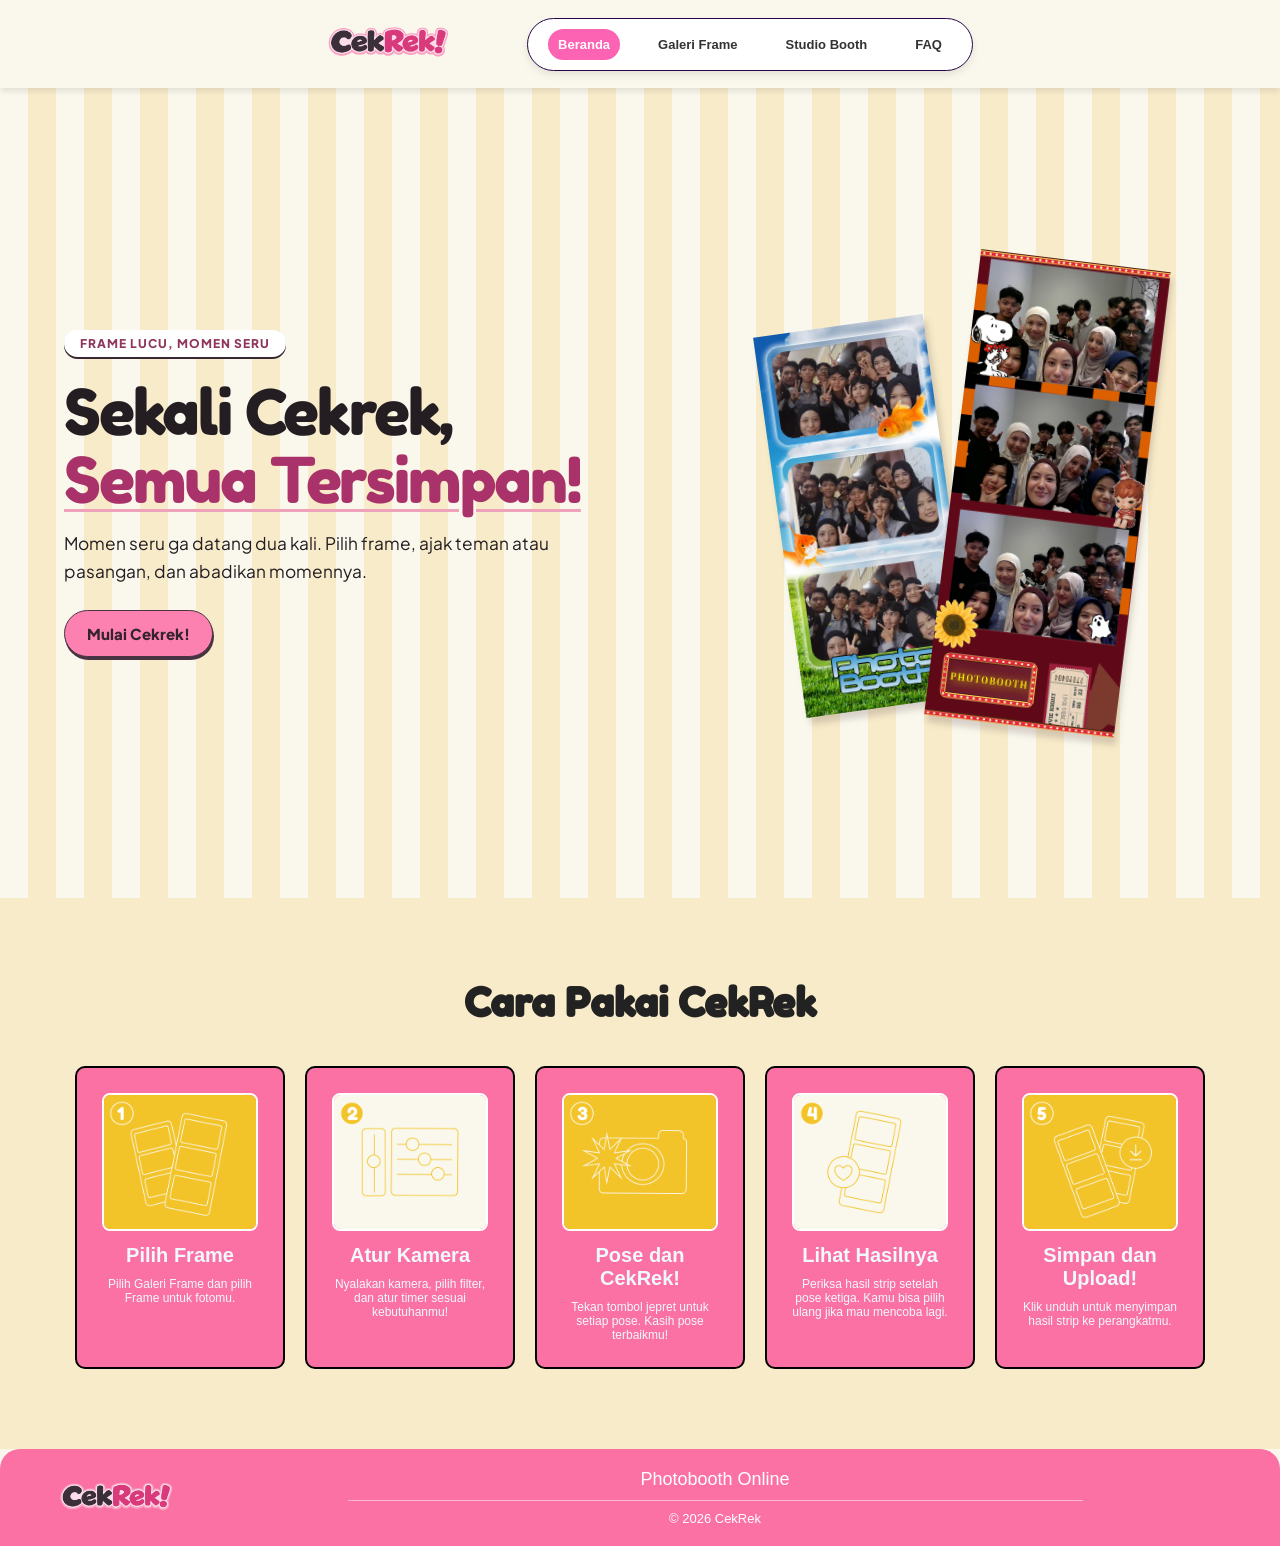
<file: index.html>
<!DOCTYPE html>
<html lang="id">
<head>
  <meta charset="UTF-8">
  <meta name="viewport" content="width=device-width, initial-scale=1">
  <title>CEKREK Studio</title>
  <link rel="icon" type="image/png" href="gambar/favicon-32.png">

  <link rel="stylesheet" href="css/base.css">
  <link rel="stylesheet" href="css/navbar.css">
  <link rel="stylesheet" href="css/landing.css">
  <link rel="stylesheet" href="css/panduan.css">
  <link rel="stylesheet" href="css/galeri-frame.css">
  <link rel="stylesheet" href="css/kamera.css">
  <link rel="stylesheet" href="css/faq.css">

  <script src="js/navbar.js" defer></script>
  <script src="js/galeri-frame.js" defer></script>
  <script src="js/kamera.js" defer></script>
  <script src="js/faq.js" defer></script>
  <link rel="stylesheet" href="css/navigasi.css">
  <script src="js/navigasi.js" defer></script>
</head>
<body>
  
  <!-- NAVBAR START -->
  <nav class="navbar">
    <div class="wrapper">
      <div class="logo">
        <img src="gambar/Logo_New.png" alt="Logo CekRek">
      </div>

      <button class="menu-toggle" type="button" aria-expanded="false" aria-controls="menu-utama">Menu</button>

      <ul class="nav-menu" id="menu-utama">
        <li><a href="#beranda" class="active">Beranda</a></li>
        <li><a href="#galeri-frame">Galeri Frame</a></li>
        <li><a href="#studio">Studio Booth</a></li>
        <li><a href="#faq">FAQ</a></li>
      </ul>
    </div>
  </nav>
  <!-- NAVBAR END -->

  <!-- HERO / LANDING PAGE SECTION -->
  <div id="beranda" data-layar tabindex="-1">
  <section class="hero" aria-labelledby="judul-beranda">
    <div class="hero-salinan">
      <p class="hero-label">Frame lucu, momen seru</p>
      <h1 id="judul-beranda">Sekali Cekrek,<br><em>Semua Tersimpan!</em></h1>
      <p class="hero-deskripsi">Momen seru ga datang dua kali. Pilih frame, ajak teman atau pasangan, dan abadikan momennya.</p>
      <div class="hero-aksi">
        <a href="#galeri-frame" class="startbutton">Mulai Cekrek!</a>
      </div>
    </div>
    <div class="hero-strip">
      <img src="gambar/fotbar.png" alt="Contoh strip foto pertama">
      <img src="gambar/hasil-foto2.png" alt="Contoh strip foto kedua">
    </div>
  </section>

  <!-- PANDUAN START HERE-->
   <section class="panduanmenu">
        <h2 style="padding-bottom: 10px; font-size: 40px;">Cara Pakai CekRek</h2>

        <div class="panduancont">
            <div class="panduancard">
                <img src="gambar/step1.png" alt="Pilih Frame">
                <h3>Pilih Frame</h3>
                <p>Pilih Galeri Frame dan pilih Frame untuk fotomu.</p>
            </div>

            <div class="panduancard">
                <img src="gambar/step2.png" alt="Atur Kamera">
                <h3>Atur Kamera</h3>
                <p>Nyalakan kamera, pilih filter, dan atur timer sesuai kebutuhanmu!</p>
            </div>

            <div class="panduancard">
                <img src="gambar/step3.png" alt="Pose dan CekRek!">
                <h3>Pose dan CekRek!</h3>
                <p>Tekan tombol jepret untuk setiap pose. Kasih pose terbaikmu!</p>
            </div>

            <div class="panduancard">
                <img src="gambar/step4.png" alt="Lihat Hasilnya">
                <h3>Lihat Hasilnya</h3>
                <p>Periksa hasil strip setelah pose ketiga. Kamu bisa pilih ulang jika mau mencoba lagi.</p>
            </div>

            <div class="panduancard">
                <img src="gambar/step5.png" alt="Simpan dan Upload!">
                <h3>Simpan dan Upload!</h3>
                <p>Klik unduh untuk menyimpan hasil strip ke perangkatmu.</p>
            </div>
        </div>
    </section>

  
  </div>

  <!-- GALERI FRAME SECTION -->
      <section id="galeri-frame" data-layar tabindex="-1" hidden class="galeri-frame-section">
        <div class="container">
          <div class="header">
            <h1>Galeri Frame</h1>
            <p>Satu frame tepat bikin hasil fotomu makin berkesan, pilih dan masuk ke studio yuk!</p>
          </div>

          <div class="grid">
            <div class="card yellow active" data-frame="1" onclick="selectCard(this)">
              <span class="badge-terpilih">&#10003; Terpilih</span>
              <div class="frame-box">
                <img src="gambar/frame1.png" alt="Frame 1">
              </div>
              <div class="info">
                <div class="info-header">
                  <h3>Red Varsity Club</h3>
                  <span class="tag-populer">Populer</span>
                </div>
                <p>Nuansa merah klasik dan emblem varsity.</p>
              </div>
              <button class="btn">Pakai Frame</button>
            </div>

            <div class="card red" data-frame="2" onclick="selectCard(this)">
              <span class="badge-terpilih">&#10003; Terpilih</span>
              <div class="frame-box">
                <img src="gambar/frame2.png" alt="Frame 2">
              </div>
              <div class="info">
                <h3>Gingham Picnic</h3>
                <p>Motif kotak-kotak cokelat warm bergaya piknik yang cozy dan estetik.</p>
              </div>
              <button class="btn">Pakai Frame</button>
            </div>

            <div class="card purple" data-frame="3" onclick="selectCard(this)">
              <span class="badge-terpilih">&#10003; Terpilih</span>
              <div class="frame-box">
                <img src="gambar/frame3.png" alt="Frame 3">
              </div>
              <div class="info">
                <h3>SRIFOTON 2026</h3>
                <p>Strip ungu pastel dari SRIFOTON 2026</p>
              </div>
              <button class="btn">Pakai Frame</button>
            </div>

            <div class="card green" data-frame="4" onclick="selectCard(this)">
              <span class="badge-terpilih">&#10003; Terpilih</span>
              <div class="frame-box">
                <img src="gambar/frame4.png" alt="Frame 4">
              </div>
              <div class="info">
                <h3>Sunny Goldfish Booth</h3>
                <p>Gradasi biru langit cerah yang segar serta cheerful.</p>
              </div>
              <button class="btn">Pakai Frame</button>
            </div>

            <div class="card red" data-frame="5" onclick="selectCard(this)">
              <span class="badge-terpilih">&#10003; Terpilih</span>
              <div class="frame-box">
                <img src="gambar/framee5.png" alt="Frame 5">
              </div>
              <div class="info">
                <div class="info-header">
                  <h3>Velvet Leopard Strip</h3>
                </div>
                <p>Pola leopard cokelat berani dengan bingkai oval klasik untuk hasil foto bold dan standout.</p>
              </div>
              <button class="btn">Pakai Frame</button>
            </div>

            <div class="card purple" data-frame="6" onclick="selectCard(this)">
              <span class="badge-terpilih">&#10003; Terpilih</span>
              <div class="frame-box">
                <img src="gambar/framee6.png" alt="Frame 6">
              </div>
              <div class="info">
                <h3>Hibachi Mana Pastel</h3>
                <p>Aksen kuning lembut, checker tipis, dan ilustrasi karakter chibi yang manis untuk momen santai.</p>
              </div>
              <button class="btn">Pakai Frame</button>
            </div>

          </div> <!-- Penutup div.grid -->
        </div>
      </section>

  <!-- STUDIO KAMERA SECTION -->
  <main id="studio" data-layar tabindex="-1" hidden>
    <header class="studio-heading">
      <p class="label-studio">Tentang studio</p>
      <h1>Coba studio PhotoBooth</h1>
      <p>Pilih filter dan coba kamera langsung di sini.</p>
    </header>
    <header class="judul-hasil" hidden><h1>Hasil fotomu</h1></header>
    <section class="studio-card" aria-label="Studio kamera">
      <div class="studio-body">
        <div class="studio-kamera">
          <div class="area-kamera">
            
            <span class="sudut-lensa" aria-hidden="true"></span>
            <video id="kamera" aria-label="Pratinjau kamera" autoplay muted playsinline hidden></video>
            <span id="pose">Pose 1 / 3</span>
            <output id="hitung" aria-live="assertive"></output>
            <button id="nyalakan" type="button">Nyalakan Kamera</button>
          </div>
          <div class="kontrol" role="group" aria-label="Kontrol kamera">
            <div class="alat-kiri">
              <button type="button" id="filter" value="none" title="Ganti filter kamera">
                <img src="gambar/ikon-filter.svg" alt="">
                <span>Normal</span>
              </button>
              <button type="button" id="timer" value="0" title="Ganti durasi timer">
                <img src="gambar/ikon-timer.svg" alt="">
                <span>Timer: Mati</span>
              </button>
              <button type="button" id="cermin" aria-pressed="true" title="Balik arah kamera">
                <img src="gambar/ikon-cermin.svg" alt="">
                <span>Cermin</span>
              </button>
            </div>
            <button id="jepret" type="button" aria-label="Mulai sesi foto otomatis" title="Mulai sesi foto otomatis" disabled></button>
          </div>
          <p id="pesan" role="status"></p>
        </div>
        <aside class="pilihan-frame">
          <p>Frame terpilih <strong id="nama-frame">Frame 1</strong></p>
          <canvas id="hasil" width="734" height="1800" role="img" aria-label="Pratinjau strip"></canvas>
          <button id="ulang" type="button" disabled>Ulang</button>
          <button id="lihat-hasil" type="button" disabled>Lihat Hasil</button>
          <button id="unduh" type="button" disabled>Unduh PNG</button>
        </aside>
      </div>
    </section>
  </main>

  <!-- FAQ -->
  <section class="faq" id="faq" data-layar tabindex="-1" hidden>
    <h2>FAQ</h2>

    <div class="item">
      <button class="pertanyaan">1. Apa itu CekRek?<span class="panah"></span></button>
      <p class="jawaban">CekRek itu website photobooth online yang bikin kamu bisa foto seru langsung dari browser, tanpa perlu antre di booth. Tinggal pilih frame favoritmu, cekrek, dan hasilnya siap diunduh. Cocok buat foto bareng teman, sahabat, atau sekadar gaya sendirian!</p>
    </div>

    <div class="item">
      <button class="pertanyaan">2. Bagaimana cara menggunakan CekRek?<span class="panah"></span></button>
      <p class="jawaban">Gampang banget! Pilih frame yang kamu suka, klik tombol nyalakan kamera, lalu izinkan akses kamera di browser. Tekan jepret sekali, lalu ganti pose untuk foto kedua dan ketiga. Kalau sudah puas, tinggal unduh hasilnya sebagai gambar PNG. Kalau kurang cocok, kamu bisa foto ulang sepuasnya!</p>
    </div>

    <div class="item">
      <button class="pertanyaan">3. Apakah CekRek gratis?<span class="panah"></span></button>
      <p class="jawaban">Gratis! Kamu bebas foto sebanyak yang kamu mau tanpa biaya apa pun dan tanpa perlu daftar akun. Jadi tidak perlu khawatir soal kuota jepretan, silakan berkreasi sepuasnya!</p>
    </div>

    <div class="item">
      <button class="pertanyaan">4. Apakah saya perlu menginstal aplikasi untuk menggunakan CekRek?<span class="panah"></span></button>
      <p class="jawaban">Gak perlu sama sekali! CekRek langsung jalan lewat browser di laptop maupun HP, jadi tinggal buka websitenya dan langsung foto. Hemat memori dan praktis! Pastikan saja kameramu aktif dan browsernya mengizinkan akses kamera.</p>
    </div>
  </section>
  <!-- FAQ END -->

  <!-- FOOTER -->
  <footer class="footer">
    <img src="gambar/Logo_New.png" alt="Logo CekRek" class="footer-logo">
    <div class="tengah">
      <p class="tagline">Photobooth Online</p>
      <hr>
      <p class="copy">&copy; 2026 CekRek</p>
    </div>
  </footer>

</body>
</html>
</file>
<file: css/base.css>
@font-face { font-family: Fredoka; src: url('../assets/fredoka-one.ttf'); }
@font-face { font-family: Jakarta; src: url('../assets/jakarta-400.ttf'); }
@font-face { font-family: Jakarta; src: url('../assets/jakarta-800.ttf'); font-weight: 800; }

:root {
  --font-sans: "Plus Jakarta Sans", sans-serif;  
  --font-display: "Fredoka", cursive;            
  --color-cream: #faf8ec;                      
  --color-pink: #fb71a4;                        
  --color-pink-dark: #e8508a;                    
  --color-pink-soft: #fff0f6;                    
  --color-plum: #7a3e53;                        
  --color-ink: #222222;                          
  --color-white: #ffffff;
  --color-yellow: #f5da69;
}

* { box-sizing: border-box; }
body { margin: 0; background: var(--color-cream); color: #222; font-family: Jakarta, Arial, sans-serif; }
/*e681a8*/
</file>
<file: css/navbar.css>
* {
    margin: 0;
    padding: 0;
    box-sizing: border-box;
    font-family: 'Plus Jakarta Sans', sans-serif;
    font-size: 13px;
}
html {
    scroll-behavior: smooth;
}

body {
    width: 100%;
}

.wrapper {
    max-width: 1100px;
    margin: 0 auto;
    display: flex;
    justify-content: center;
    align-items: center;
    padding-top: 10px;
    padding-bottom: 10px;
    padding-left: 20px;
    padding-right: 20px;
}

.navbar {
    width: 100%;
    background-color: var(--color-cream);
    position: sticky;
    top: 0;
    z-index: 1000;
    box-shadow: 0px 4px 6px -1px rgba(0,0,0,0.1);
    padding: 6px 0;
}

.logo img {
    width: 160px;
    height: auto;
    object-fit: contain;
}

.nav-menu {
    display: flex;
    list-style: none;
    align-items: center;
    gap: 28px;
    background-color: #ffffff;
    padding: 10px 20px;
    margin-left: 60px;
    border-radius: 50px;
    box-shadow: 0px 4px 10px -1px rgba(0,0,0,0.1);
    border: 1px solid #270749;
}

.nav-menu li a {
    text-decoration: none;
    color: #333;
    font-weight: bold;
    white-space: nowrap;
    display: inline-block;
    text-align: center;
    padding: 8px 10px;
    border-radius: 50px;
    background-color: transparent;
    transition: background-color 0.3s ease, color 0.3s ease;
}

.nav-menu li a:hover {
    background-color: #fdd5db;
    color: #fc63b2;
}

.nav-menu li a.active {
    background-color: #fc63b2;
    color: #ffffff;
}
.menu-toggle {
    display: none;
    cursor: pointer;
    font-weight: bold;
    color: #333;
    background-color: #ffffff;
    padding: 10px 20px;
    border-radius: 50px;
    box-shadow: 0px 4px 10px -1px rgba(0,0,0,0.1);
    border: 1px solid #270749;
}

@media screen and (max-width: 850px) {
    .menu-toggle {
        display: block;
    }

    .nav-menu {
        display: none;
        flex-direction: column;
        position: absolute;
        top: 100%;
        width: 100%;
        background-color: #FAF8EC;
        padding: 20px;
        margin-left: 0;
        box-shadow: 0px 4px 10px -1px rgba(0,0,0,0.1);
        text-align: center;
        gap: 15px;
    }

    .nav-menu.active {
        display: flex;
    }
}
</file>
<file: css/landing.css>
.hero {
  display: grid;
  grid-template-columns: minmax(0, 1.25fr) minmax(0, 1fr);
  align-items: center;
  gap: clamp(20px, 3vw, 52px);
  min-height: calc(100svh - 90px);
  padding: clamp(32px, 5vw, 72px) max(5vw, calc((100% - 1280px) / 2));
  background: #fbf8ef;
  color: #241e22;
  overflow: hidden;
  background: repeating-linear-gradient(
        90deg,
        var(--color-cream) 0 28px,
        #f7ebc9 28px 56px
    );
}
.hero-label {
  display: inline-block;
  padding: 6px 16px;
  background: white;
  color: #8e365c;
  border-radius: 20px;
  box-shadow: 0 2px #392732;
  font: 800 12px Jakarta, sans-serif;
  text-transform: uppercase;
  letter-spacing: 1px;
}
#judul-beranda {
  margin: 22px 0 16px;
  font: 400 clamp(38px, 4.9vw, 76px)/1.08 Fredoka, sans-serif;
  letter-spacing: -.035em;
}
#judul-beranda em {
  font: inherit;
  color: #a83269;
  text-decoration: underline #eea3bb 3px;
  text-underline-offset: .1em;
}
.hero-deskripsi { max-width: 41ch; font: 400 clamp(16px, 1.35vw, 20px)/1.6 Jakarta, sans-serif; }
.hero-aksi { display: flex; flex-wrap: wrap; gap: 12px; margin-top: 24px; }
.hero-aksi a {
  text-decoration: none; color: #34232e; font: 800 15px Jakarta, sans-serif;
  padding: 13px 22px; background: white; border: 1px solid #483342;
  border-radius: 24px; box-shadow: 1px 3px #483342;
}
.hero-aksi .startbutton { background: #fc81b0; }
.hero-aksi a:hover { transform: translateY(-2px); background: #e681a8; }
.hero-strip { position: relative; width: 100%; height: clamp(330px, 39vw, 550px); }
.hero-strip img {
  position: absolute; object-fit: contain;
  filter: drop-shadow(3px 7px 3px #47283730);
}
.hero-strip img:nth-child(1) { width: 52%; height: 77%; top: 16%; left: 3%; transform: rotate(-8deg); }
.hero-strip img:nth-child(2){ width: 58%; height: 94%; top: 3%; left: 37%; transform: rotate(7deg); }
@media (max-width: 720px) {
  .hero { grid-template-columns: 1fr; min-height: auto; padding: 36px 6vw 28px; }
  .hero-strip { justify-self: center; max-width: 390px; height: clamp(265px, 68vw, 350px); }
}
</file>
<file: css/panduan.css>
/* ===== PANDUAN MENU ===== */

.panduanmenu {
    background-color: #f7ebc9;
    width: 100%;
    box-sizing: border-box;
    height: auto;
    padding: 80px 40px;
    margin: 0;
    text-align: center;
}

.panduancont {
    display: flex;
    justify-content: center;
    align-items: stretch;
    flex-wrap: wrap;
    gap: 20px;
    margin-top: 30px;
}

.panduancard {
    background-color: #fb71a4;
    color: aliceblue;
    height: auto;
    width: 210px;
    box-sizing: border-box;
    border-radius: 10px;
    padding: 25px;
    text-align: center;
    border: 2px solid #000000;
}

.panduancard img {
    width: 100%;
    height: auto;
    object-fit: cover;
    border-radius: 8px;
    border: 2px solid rgb(255, 255, 255);
    box-sizing: border-box;
}

.panduanmenu h2 {
    font-family: 'Fredoka', cursive;
}

.panduancard h3 {
    font-family: 'Plus Jakarta Sans', sans-serif;
    margin-top: 10px;
    font-size: 20px;
}

.panduancard p {
    font-family: 'Plus Jakarta Sans', sans-serif;
    margin-top: 10px;
    font-size: 12px;
}


/* ===== TABLET ===== */

@media screen and (max-width: 768px) {

    .panduanmenu {
        padding: 60px 30px;
    }

    .panduancont {
        gap: 15px;
    }

    .panduancard {
        width: 200px;
        padding: 20px;
    }

}


/* ===== HP ===== */

@media screen and (max-width: 480px) {

    .panduanmenu {
        padding: 40px 20px;
    }

    .panduancont {
        flex-direction: column;
        align-items: center;
        gap: 20px;
        margin-top: 25px;
    }

    .panduancard {
        width: 100%;
        max-width: 300px;
        padding: 20px;
    }

    .panduancard h3 {
        font-size: 18px;
    }

    .panduancard p {
        font-size: 13px;
        line-height: 1.5;
    }

}
</file>
<file: css/galeri-frame.css>
.galeri-frame-section {
  background-color: #f8f9fa;
  padding: 24px 20px 40px 20px;
  margin-top: 0;
  border-top: none;
  font-family: 'Plus Jakarta Sans', 'Inter', system-ui, -apple-system, sans-serif;
}

.galeri-frame-section .container {
  max-width: 1200px;
  margin: 0 auto;
  background: #ffffff;
  padding: 24px;
  border-radius: 16px;
  position: relative;
  text-align: left;
}

.galeri-frame-section .header h1 {
  font-size: 24px;
  margin-bottom: 8px;
  color: #111;
  font-family: 'Plus Jakarta Sans', 'Inter', system-ui, -apple-system, sans-serif;
  font-weight: 800;
  letter-spacing: -0.02em;
}

.galeri-frame-section .header p {
  color: #666;
  margin-bottom: 24px;
  font-size: 14px;
  font-family: 'Plus Jakarta Sans', 'Inter', system-ui, -apple-system, sans-serif;
  font-weight: 400;
}

.galeri-frame-section .grid {
  display: grid;
  grid-template-columns: repeat(auto-fit, minmax(240px, 1fr));
  gap: 20px;
}

.galeri-frame-section .card {
  border-radius: 16px;
  padding: 16px;
  position: relative;
  display: flex;
  flex-direction: column;
  align-items: center;
  border: 2px solid transparent;
  transition: all 0.2s ease;
}

.galeri-frame-section .card.yellow { background-color: #fffde7; }
.galeri-frame-section .card.purple { background-color: #f3e5f5; }
.galeri-frame-section .card.green  { background-color: #e8f5e9; }
.galeri-frame-section .card.red    { background-color: #ffe1ca; }

.galeri-frame-section .card.active {
  border-color: #fbc02d;
}

.galeri-frame-section .badge-terpilih {
  position: absolute;
  top: 12px;
  left: 12px;
  background: #fbc02d;
  color: #000;
  font-size: 11px;
  font-weight: 700;
  font-family: 'Plus Jakarta Sans', 'Inter', system-ui, -apple-system, sans-serif;
  padding: 4px 8px;
  border-radius: 12px;
  display: none;
}

.galeri-frame-section .card.active .badge-terpilih {
  display: block;
}

.galeri-frame-section .frame-box {
  width: 140px;
  height: 180px;
  background: #fff;
  border-radius: 8px;
  box-shadow: 0 4px 10px rgba(0,0,0,0.1);
  margin: 30px 0 20px 0;
  padding: 10px;
  display: flex;
  flex-direction: column;
  align-items: center;
  justify-content: center;
}

.galeri-frame-section .frame-box img {
  width: 100%;
  height: 100%;
  object-fit: contain;
  display: block;
}

.galeri-frame-section .info {
  width: 100%;
  margin-bottom: 16px;
  flex: 1;
  display: flex;
  flex-direction: column;
}

.galeri-frame-section .info-header {
  display: flex;
  justify-content: space-between;
  align-items: center;
}

.galeri-frame-section .info h3 {
  font-size: 16px;
  color: #111;
  margin: 0;
  font-family: 'Plus Jakarta Sans', 'Inter', system-ui, -apple-system, sans-serif;
  font-weight: 700;
}

.galeri-frame-section .tag-populer {
  background: #fff3cd;
  color: #856404;
  font-size: 10px;
  padding: 2px 6px;
  border-radius: 4px;
  font-weight: 700;
  font-family: 'Plus Jakarta Sans', 'Inter', system-ui, -apple-system, sans-serif;
}

.galeri-frame-section .info p {
  font-size: 12px;
  color: #666;
  margin: 4px 0 0 0;
  font-family: 'Plus Jakarta Sans', 'Inter', system-ui, -apple-system, sans-serif;
  font-weight: 400;
}

.galeri-frame-section .btn {
  width: 100%;
  margin-top: auto;
  padding: 10px 0;
  border-radius: 20px;
  border: 1px solid #ccc;
  background: #fff;
  font-weight: 700;
  cursor: pointer;
  font-size: 13px;
  color: #111;
  font-family: 'Plus Jakarta Sans', 'Inter', system-ui, -apple-system, sans-serif;
}

.galeri-frame-section .card.active .btn {
  background: #fbc02d;
  border-color: #fbc02d;
  color: #000;
}
</file>
<file: css/kamera.css>
#studio {
    padding: 26px clamp(14px, 4vw, 64px) 48px;
    color: #48283a;
    background: repeating-linear-gradient(
        90deg,
        var(--color-cream, #faf8ec) 0 28px,
        #f3efd9 28px 56px
    );
    font-family: Jakarta, sans-serif;
}

#studio button {
    font-family: inherit;
}

#studio button:enabled {
    cursor: pointer;
}

#studio button:disabled {
    opacity: .5;
}

/* Judul dan tata letak studio */

.studio-heading {
    max-width: 1280px;
    margin: 0 auto 24px;
    text-align: left;
}

.studio-heading .label-studio {
    font-weight: 800;
    text-transform: uppercase;
    letter-spacing: 2px;
}

.studio-heading p {
    color: #854359;
}

.studio-heading h1 {
    font: 400 clamp(26px, 4vw, 40px) Fredoka, sans-serif;
    margin: 8px 0;
    color: #241e22;
}

.judul-hasil {
    text-align: center;
    margin-bottom: 22px;
}

.studio-card {
    max-width: 1280px;
    margin: auto;
    border: 2px solid #272024;
    border-radius: 28px;
    background: white;
    padding: clamp(14px, 2.5vw, 34px);
}

.studio-body {
    display: grid;
    grid-template-columns: minmax(0, 1.65fr) minmax(0, 1fr);
    gap: clamp(16px, 2vw, 28px);
    align-items: start;
}

.studio-kamera,
.pilihan-frame {
    min-width: 0;
    border-radius: 26px;
}

/* Pratinjau kamera */

.area-kamera {
    position: relative;
    isolation: isolate;
    display: grid;
    place-content: center;
    justify-items: center;
    overflow: hidden;
    aspect-ratio: 16 / 9;
    border-radius: 32px;
    background: #f3eee5;
}

#kamera {
    position: absolute;
    inset: 0;
    width: 100%;
    height: 100%;
    object-fit: cover;
    transform: scaleX(-1);
}

#pose {
    right: 23px;
    background: #a93865;
}

#hitung {
    position: absolute;
    inset: 0;
    display: grid;
    place-items: center;
    color: white;
    text-shadow: 0 2px 12px #422;
    font: 400 clamp(48px, 10vw, 110px) Fredoka, sans-serif;
    pointer-events: none;
}

.area-kamera.flash::after {
    content: '';
    position: absolute;
    inset: 0;
    background: white;
    pointer-events: none;
    opacity: .55;
    z-index: 3;
}

#nyalakan {
    position: relative;
    padding: 16px 30px;
    border-radius: 28px;
    border: 2px solid white;
    background: #f3649c;
    color: white;
    font-weight: 800;
}

/* Kontrol sesi foto */

.kontrol {
    display: grid;
    grid-template-columns: 1fr 82px 1fr;
    gap: 12px;
    justify-content: center;
    align-items: center;
    border-radius: 18px;
    padding: 12px;
    margin: 12px 0;
}

.alat-kiri {
    display: grid;
    grid-template-columns: 1fr 1.18fr 1fr;
    width: min(100%, 248px);
    gap: 8px;
    align-items: center;
    min-width: 0;
}

.alat-kiri > button {
    display: grid;
    place-content: center;
    justify-items: center;
    gap: 7px;
    min-width: 0;
    min-height: 66px;
    padding: 5px 2px;
    border: 2px solid #fb71a4;
    border-radius: 20px;
    background: white;
    color: #783c53;
    box-shadow: 0 4px #fb71a4;
    font: 800 12px Jakarta, sans-serif;
    text-align: center;
    white-space: nowrap;
}

.alat-kiri img {
    width: 22px;
    height: 22px;
}

.kontrol [aria-pressed="true"] {
    background: #ffe4ef;
    border: 2px solid #b63867;
}

#jepret {
    width: 78px;
    height: 78px;
    padding: 0;
    background: #f45e99;
    border: 5px solid white;
    border-radius: 50%;
    box-shadow: 0 0 0 2px #d04a80;
    justify-self: center;
    outline-offset: -12px;
}

/* Frame terpilih dan hasil foto */

.pilihan-frame {
    display: grid;
    grid-template-columns: 1fr 1fr;
    gap: 12px;
    background: white;
}

.pilihan-frame :is(p, canvas) {
    grid-column: 1 / -1;
}

.pilihan-frame p,
#pesan {
    padding: 12px 20px;
    border-radius: 14px;
    background: #ffedf4;
    color: #984364;
    text-align: left;
}

#pesan:empty { display: none; }

#nama-frame {
    display: block;
    font: 400 28px Fredoka, sans-serif;
    color: #943454;
}

#hasil {
    justify-self: center;
    height: clamp(275px, 29vw, 420px);
    max-width: 100%;
    object-fit: contain;
}

.pilihan-frame button {
    border: 1px solid #dabec8;
    background: #fffaf7;
    color: #4f293b;
    border-radius: 12px;
    padding: 9px 10px;
    min-height: 48px;
    font-weight: 800;
}

@media (max-width: 1250px) {
    .kontrol { grid-template-columns: 1fr; justify-items: center; }
    #jepret { grid-row: 1; grid-column: 1; }
}

@media (max-width: 980px) {
    .studio-body {
        grid-template-columns: minmax(0, 1fr);
    }
}

@media (max-width: 650px) {
    .area-kamera {
        aspect-ratio: 4 / 3;
        border-radius: 24px;
    }

    .alat-kiri {
        justify-content: center;
    }
}
</file>
<file: css/faq.css>
/* ---------- FAQ ---------- */
.faq {
  width: 100%;          /* tambahkan ini */
  max-width: 980px;
  margin: 0 auto;
  padding: 40px 20px;
}

.faq h2 {
  font-family: var(--font-sans);
  font-size: 40px;
  margin: 0 0 24px;
  padding: 0;
  border: none;
  color: var(--color-ink);
}

.item {
  background: white;
  border: 1px solid var(--color-ink);
  border-radius: 40px;
  margin-bottom: 16px;
  overflow: hidden;
}

.pertanyaan {
  width: 100%;
  display: flex;
  justify-content: space-between;
  align-items: center;
  gap: 12px;
  padding: 20px 28px;
  background: white;
  border: none;
  font-family: var(--font-sans);
  font-weight: 700;
  font-size: 18px;
  color: var(--color-ink);
  text-align: left;
  cursor: pointer;
}

.jawaban {
  display: none;
  margin: 0;
  padding: 16px 28px 20px;
  border-top: 1px solid var(--color-ink);
  background: white;
  font-size: 15px;
}

.panah {
  width: 12px;
  height: 12px;
  border-right: 3px solid var(--color-ink);
  border-bottom: 3px solid var(--color-ink);
  transform: rotate(45deg);
  margin-right: 6px;
  flex-shrink: 0;
}

/* saat dibuka */
.item.buka .pertanyaan { background: var(--color-pink); }
.item.buka .jawaban    { display: block; }
.item.buka .panah {
  transform: rotate(-135deg);
  margin-top: 6px;
}

/* ---------- FOOTER ---------- */
.footer {
  background: var(--color-pink);
  border-radius: 20px 20px 0 0;
  display: flex;
  align-items: center;
  padding: 20px 40px;
  color: white;
  text-align: center;
}

.footer-logo { height: 50px; }
.tengah  { flex: 1; }
.tagline { margin: 0 0 10px; font-size: 18px; }
.copy    { margin: 10px 0 0; font-size: 13px; }

.footer hr {
  width: 70%;
  margin: 0 auto;
  border: none;
  border-top: 1px solid rgba(255, 255, 255, 0.5);
}

/* tampilan HP */
@media (max-width: 600px) {
  .footer { flex-direction: column; gap: 12px; padding: 16px; }
  .pertanyaan { padding: 16px 20px; font-size: 16px; }
  .jawaban { padding: 14px 20px 18px; }
}

/* Footer tetap di bawah */
body {
  min-height: 100vh;
  display: flex;
  flex-direction: column;
}

.footer {
  margin-top: auto;
}
</file>
<file: css/navigasi.css>
[hidden] { display: none !important; }

[data-layar]:focus { outline: none; }

@media (prefers-reduced-motion: no-preference) {
  [data-layar]:not([hidden]) { animation: masuk-layar 220ms ease-out; }
  @keyframes masuk-layar {
    from { opacity: 0; transform: translateY(6px); }
    to { opacity: 1; transform: translateY(0); }
  }
}

#studio:not(.mode-hasil) #unduh,
#studio.mode-hasil .studio-kamera,
#studio.mode-hasil .studio-bar,
#studio.mode-hasil #lihat-hasil { display: none; }

#studio.mode-hasil .studio-body { display: block; }
#studio.mode-hasil .studio-card,
#studio .judul-hasil { max-width: 520px; margin-inline: auto; }
#studio .judul-hasil h1 { margin-bottom: 16px; font: 400 32px Fredoka, sans-serif; }
#studio.mode-hasil #hasil { height: clamp(240px, 48svh, 560px); }
</file>
